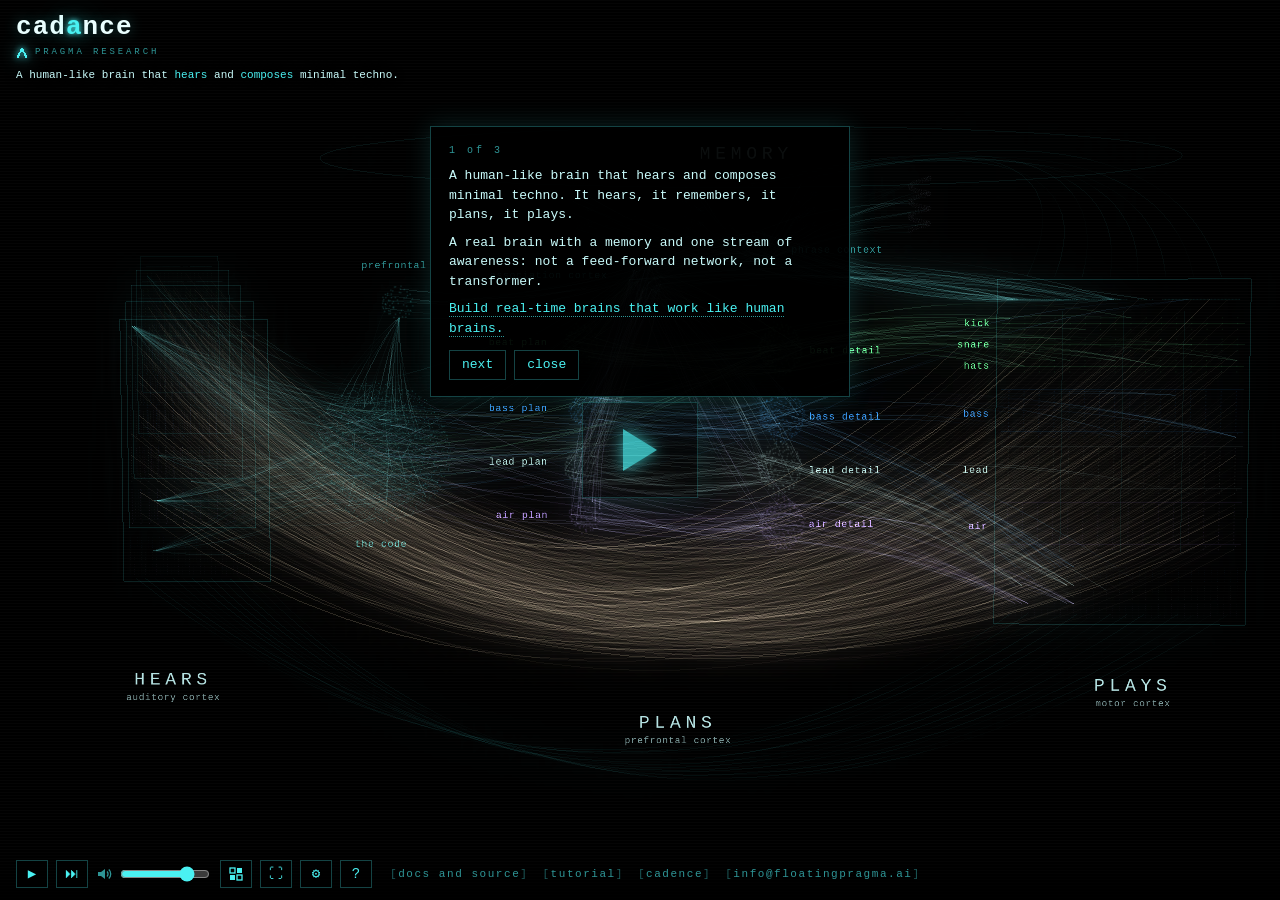
<file: index.html>
<!doctype html>
<html lang="en">
<head>
<meta charset="utf-8">
<meta name="viewport" content="width=device-width, initial-scale=1, viewport-fit=cover">
<title>Cadance: a human-like brain that hears and composes minimal techno | Cadence Neural Networks</title>
<meta name="description" content="Endless minimal techno from a human-like brain built with Cadence Neural Networks: it hears what it played, recalls earlier bars, plans the next bar and plays the instruments. Watch it think while it plays.">
<meta name="theme-color" content="#000000">
<meta name="color-scheme" content="dark">
<link rel="canonical" href="https://cadance.floatingpragma.ai/">
<meta property="og:type" content="website">
<meta property="og:site_name" content="Pragma Research">
<meta property="og:title" content="Cadance: a human-like brain that hears and composes minimal techno">
<meta property="og:description" content="Endless minimal techno from a human-like brain that hears what it played, recalls earlier bars, plans the next bar and plays the instruments. Watch it think while it plays.">
<meta property="og:url" content="https://cadance.floatingpragma.ai/">
<meta property="og:image" content="https://cadance.floatingpragma.ai/og.png?v=2">
<meta property="og:image:width" content="1200">
<meta property="og:image:height" content="630">
<meta property="og:image:alt" content="The wiring of the Cadance brain in glowing lines on black, with its auditory cortex, prefrontal cortex, motor cortex and memory named, and the words: a human-like brain that hears and composes minimal techno.">
<meta name="twitter:card" content="summary_large_image">
<meta name="twitter:image" content="https://cadance.floatingpragma.ai/og.png?v=2">
<meta name="twitter:title" content="Cadance: a human-like brain that hears and composes minimal techno">
<meta name="twitter:description" content="Endless minimal techno from a human-like brain that hears what it played, recalls earlier bars, plans the next bar and plays the instruments. Watch it think while it plays.">
<link rel="icon" href="favicon.svg" type="image/svg+xml" sizes="any">
<!-- Google tags, as on floatingpragma.ai. Consent defaults come first; EEA, UK and CH start denied until the visitor chooses. -->
<script>
  window.dataLayer = window.dataLayer || [];
  function gtag(){dataLayer.push(arguments);}
  gtag('consent', 'default', { ad_storage: 'granted', ad_user_data: 'granted', ad_personalization: 'granted', analytics_storage: 'granted' });
  gtag('consent', 'default', { ad_storage: 'denied', ad_user_data: 'denied', ad_personalization: 'denied', analytics_storage: 'denied', wait_for_update: 500, region: ['AT', 'BE', 'BG', 'HR', 'CY', 'CZ', 'DK', 'EE', 'FI', 'FR', 'DE', 'GR', 'HU', 'IE', 'IT', 'LV', 'LT', 'LU', 'MT', 'NL', 'PL', 'PT', 'RO', 'SK', 'SI', 'ES', 'SE', 'IS', 'LI', 'NO', 'GB', 'CH'] });
  try {
    var fpc = localStorage.getItem('fp_consent');
    if (fpc) { var g = fpc === 'granted' ? 'granted' : 'denied'; gtag('consent', 'update', { ad_storage: g, ad_user_data: g, ad_personalization: g, analytics_storage: g }); }
  } catch (e) {}
  gtag('js', new Date());
  gtag('config', 'G-HLGH209WMG', { cookie_domain: 'floatingpragma.ai' });
</script>
<script async src="https://www.googletagmanager.com/gtag/js?id=G-HLGH209WMG"></script>
<script src="assets/consent.js" defer></script>
<link rel="stylesheet" href="radio.css">
<script type="application/ld+json">{"@context": "https://schema.org", "@graph": [{"@type": "WebApplication", "@id": "https://cadance.floatingpragma.ai/#app", "name": "Cadance Radio", "alternateName": "Cadance", "url": "https://cadance.floatingpragma.ai/", "description": "Endless minimal techno composed bar by bar by a human-like brain built with Cadence Neural Networks: it hears what it played, recalls earlier bars, plans the next bar and plays the instruments.", "applicationCategory": "MultimediaApplication", "operatingSystem": "Any web browser", "isAccessibleForFree": true, "isBasedOn": {"@id": "https://cadence.floatingpragma.ai/#cadence"}, "about": {"@id": "https://cadence.floatingpragma.ai/#cadence"}, "publisher": {"@id": "https://floatingpragma.ai/#org"}, "sameAs": ["https://github.com/muellerberndt/cadance-minimal"]}, {"@type": "Organization", "@id": "https://floatingpragma.ai/#org", "name": "Pragma Research", "url": "https://floatingpragma.ai/", "email": "info@floatingpragma.ai", "logo": "https://floatingpragma.ai/apple-touch-icon.png", "brand": [{"@type": "Brand", "name": "Observer Patch Holography", "alternateName": "OPH"}, {"@type": "Brand", "name": "Cadence Neural Networks", "alternateName": "Cadence"}]}, {"@type": "SoftwareSourceCode", "@id": "https://cadence.floatingpragma.ai/#cadence", "name": "Cadence Neural Networks", "alternateName": ["Cadence", "cadence-net"], "description": "Cadence Neural Networks is an open-source Python library by Pragma Research for biologically inspired brains that learn while they live: real-time networks with a memory and one continuous state that settle to equilibrium and learn locally at every synapse, with no backpropagation.", "url": "https://cadence.floatingpragma.ai/", "codeRepository": "https://github.com/muellerberndt/cadence", "programmingLanguage": "Python", "license": "https://www.gnu.org/licenses/gpl-3.0.html", "creator": {"@id": "https://floatingpragma.ai/#org"}, "sameAs": ["https://github.com/muellerberndt/cadence", "https://pypi.org/project/cadence-net/", "https://philpapers.org/rec/MUECAP-2"]}]}</script>
</head>
<body>
<main id="stage">
  <canvas id="viz" aria-label="the visuals"></canvas>
  <canvas id="hero" aria-label="the brain: what it hears, plans and plays, and its memory"></canvas>
  <section id="devices" hidden aria-label="the devices of the track in front">
    <canvas id="devCanvas" aria-label="the drum machine and the three synth voices, playing the bar that sounds"></canvas>
  </section>
  <canvas id="djv" hidden aria-label="the Auto DJ's decks"></canvas>
  <canvas id="mixv" hidden aria-label="the Auto DJ at work: three decks, their tracks and their controls"></canvas>
  <canvas id="scrv" hidden aria-label="the OPH screen"></canvas>
  <div class="scan" aria-hidden="true"></div>

  <header class="brand">
    <div class="word">cad<span class="a">a</span>nce</div>
    <a class="by" href="https://floatingpragma.ai/" target="_blank" rel="noopener"><svg class="mark" viewBox="-1 -1 17 16" aria-hidden="true"><use href="#caret"/></svg>PRAGMA RESEARCH</a>
    <p class="claim">A human-like brain that <em>hears</em> and <em>composes</em> minimal techno.</p>
  </header>

  <div id="bigPlay"><button id="bigPlayB" aria-label="play"><span class="tri" aria-hidden="true"></span></button></div>

  <footer id="bar">
    <div class="controls">
      <button id="playB" class="ic" aria-label="play" title="play / pause (space)">&#9654;</button>
      <button id="nextB" class="ic" aria-label="next track" title="next track (n)">&#9197;</button>
      <label class="vol" title="volume"><svg viewBox="0 0 16 16" aria-hidden="true"><path d="M2 6h3l4-3v10l-4-3H2z"/><path class="w" d="M11 5.5a3.5 3.5 0 0 1 0 5M12.8 3.6a6 6 0 0 1 0 8.8"/></svg><input id="volume" type="range" min="0" max="1" step="0.01" aria-label="volume"></label>
      <button id="visB" class="ic" aria-label="visuals (m: next)" aria-haspopup="true" aria-expanded="false" title="visuals (m: next)"><svg viewBox="0 0 16 16" aria-hidden="true"><rect class="w" x="2" y="2" width="5" height="5"/><rect x="9" y="2" width="5" height="5"/><rect x="2" y="9" width="5" height="5"/><rect class="w" x="9" y="9" width="5" height="5"/></svg></button>
      <button id="fullB" class="ic" aria-label="full screen" title="full screen (f)">&#9974;</button>
      <button id="gearB" class="ic" aria-label="settings" title="settings">&#9881;</button>
      <button id="helpB" class="ic" aria-label="what you are looking at" title="what you are looking at">?</button>
    </div>
    <nav class="links" aria-label="links">
      <a href="https://github.com/muellerberndt/cadance-minimal" target="_blank" rel="noopener">docs and source</a>
      <a href="https://github.com/muellerberndt/cadence/blob/main/docs/tutorials/minimal-techno.md" target="_blank" rel="noopener">tutorial</a>
      <a href="https://cadence.floatingpragma.ai/" target="_blank" rel="noopener">cadence</a>
      <a href="mailto:info@floatingpragma.ai">info@floatingpragma.ai</a>
    </nav>
  </footer>

  <section id="visuals" class="panel visuals" hidden aria-label="visuals">
    <div class="vgroup"><h3>brain</h3>
      <button data-view="brain"><svg viewBox="0 0 16 16" aria-hidden="true"><circle cx="3" cy="8" r="1.6"/><circle cx="8" cy="3.5" r="1.6"/><circle cx="8" cy="12.5" r="1.6"/><circle cx="13" cy="8" r="1.6"/><path class="w" d="M3 8 8 3.5 13 8 8 12.5zM8 3.5v9M3 8h10"/></svg><span>wired brain</span></button>
      <button data-view="mri"><svg viewBox="0 0 16 16" aria-hidden="true"><path class="w" d="M8 2.5c3.4 0 5.5 2.3 5.5 5.3S11.4 13.5 8 13.5 2.5 10.8 2.5 7.8 4.6 2.5 8 2.5zM8 2.5v11M5 6c1 .8 1 2.5 0 3.4M11 6c-1 .8-1 2.5 0 3.4"/></svg><span>MRI</span></button>
      <button data-view="connectome"><svg viewBox="0 0 16 16" aria-hidden="true"><circle cx="8" cy="8" r="1.8"/><circle cx="3" cy="4" r="1.1"/><circle cx="13" cy="4" r="1.1"/><circle cx="3" cy="12" r="1.1"/><circle cx="13" cy="12" r="1.1"/><circle cx="8" cy="2" r="1.1"/><path class="w" d="M8 8 3 4M8 8l5-4M8 8l-5 4M8 8l5 4M8 8V2M3 4l5-2 5 2M3 12l10-8"/></svg><span>connectome</span></button>
    </div>
    <div class="vgroup"><h3>instruments</h3>
      <button data-view="devices"><svg viewBox="0 0 16 16" aria-hidden="true"><path class="w" d="M2 3h12v10H2z"/><rect x="4" y="5" width="2" height="2"/><rect x="7" y="5" width="2" height="2"/><rect x="10" y="9" width="2" height="2"/><rect x="4" y="9" width="2" height="2"/></svg><span>devices</span></button>
      <button data-view="dj"><svg viewBox="0 0 16 16" aria-hidden="true"><path class="w" d="M4 2v12M8 2v12M12 2v12"/><rect x="2.5" y="9" width="3" height="2"/><rect x="6.5" y="4" width="3" height="2"/><rect x="10.5" y="7" width="3" height="2"/></svg><span>mixer</span></button>
    </div>
    <div class="vgroup"><h3>art</h3>
      <button data-view="amiga"><svg viewBox="0 0 16 16" aria-hidden="true"><path class="w" d="M1 11c2.3-3 4.7-3 7 0s4.7 3 7 0"/><path d="M3 2h2v5H3zM7 3h2v4H7zM11 1h2v6h-2z"/></svg><span>Amiga</span></button>
      <button data-view="screen" hidden><svg viewBox="0 0 16 16" aria-hidden="true"><path class="w" d="M8 1.5 13.6 4.8v6.4L8 14.5 2.4 11.2V4.8zM8 1.5v6.5M2.4 4.8 8 8l5.6-3.2M8 8v6.5"/></svg><span>OPH screen</span></button>
    </div>
  </section>

  <section id="settings" class="panel" hidden aria-label="settings">
    <h2>settings</h2>
    <p id="radioState" class="state"></p>
    <label for="apiUrl">Live brain (server URL)</label>
    <input id="apiUrl" type="url" spellcheck="false" autocomplete="off" placeholder="empty: the radio plays the stored tracks">
    <p class="help">A server that hosts the Cadance neural network composes live; this page connects to it. <a href="https://github.com/muellerberndt/cadance-minimal/blob/main/docs/running.md#a-live-composer-for-the-radio-site" target="_blank" rel="noopener">How to run one</a></p>
    <p class="help">A server on this computer: the browser asks once for access to the local network. A server on another machine: over https.</p>
    <p id="apiState" class="state"></p>
    <div class="row"><button id="apiSave">save</button><button id="apiClose">close</button></div>
    <nav class="links panel-links" aria-label="links">
      <a href="https://github.com/muellerberndt/cadance-minimal" target="_blank" rel="noopener">docs and source</a>
      <a href="https://github.com/muellerberndt/cadence/blob/main/docs/tutorials/minimal-techno.md" target="_blank" rel="noopener">tutorial</a>
      <a href="https://cadence.floatingpragma.ai/" target="_blank" rel="noopener">cadence</a>
      <a href="mailto:info@floatingpragma.ai">info@floatingpragma.ai</a>
    </nav>
  </section>

  <section id="tour" class="panel tour" hidden aria-live="polite" aria-label="tutorial">
    <p class="step"></p>
    <div class="body"></div>
    <div class="row"><button id="tourBack">back</button><button id="tourNext">next</button><button id="tourClose">close</button></div>
  </section>
  <div id="ring" hidden aria-hidden="true"></div>
</main>
<svg width="0" height="0" style="position:absolute" aria-hidden="true">
  <defs>
    <g id="caret" fill="currentColor" shape-rendering="crispEdges">
      <rect x="6" y="0" width="3" height="2"/>
      <rect x="5" y="2" width="5" height="2"/>
      <rect x="4" y="4" width="3" height="2"/><rect x="8" y="4" width="3" height="2"/>
      <rect x="3" y="6" width="3" height="2"/><rect x="9" y="6" width="3" height="2"/>
      <rect x="2" y="8" width="3" height="2"/><rect x="10" y="8" width="3" height="2"/>
      <rect x="1" y="10" width="3" height="2"/><rect x="11" y="10" width="3" height="2"/>
      <rect x="0" y="12" width="3" height="2"/><rect x="12" y="12" width="3" height="2"/>
    </g>
  </defs>
</svg>
<script src="radio.js"></script>
<script type="module" src="radio-app.js"></script>
</body>
</html>
</file>
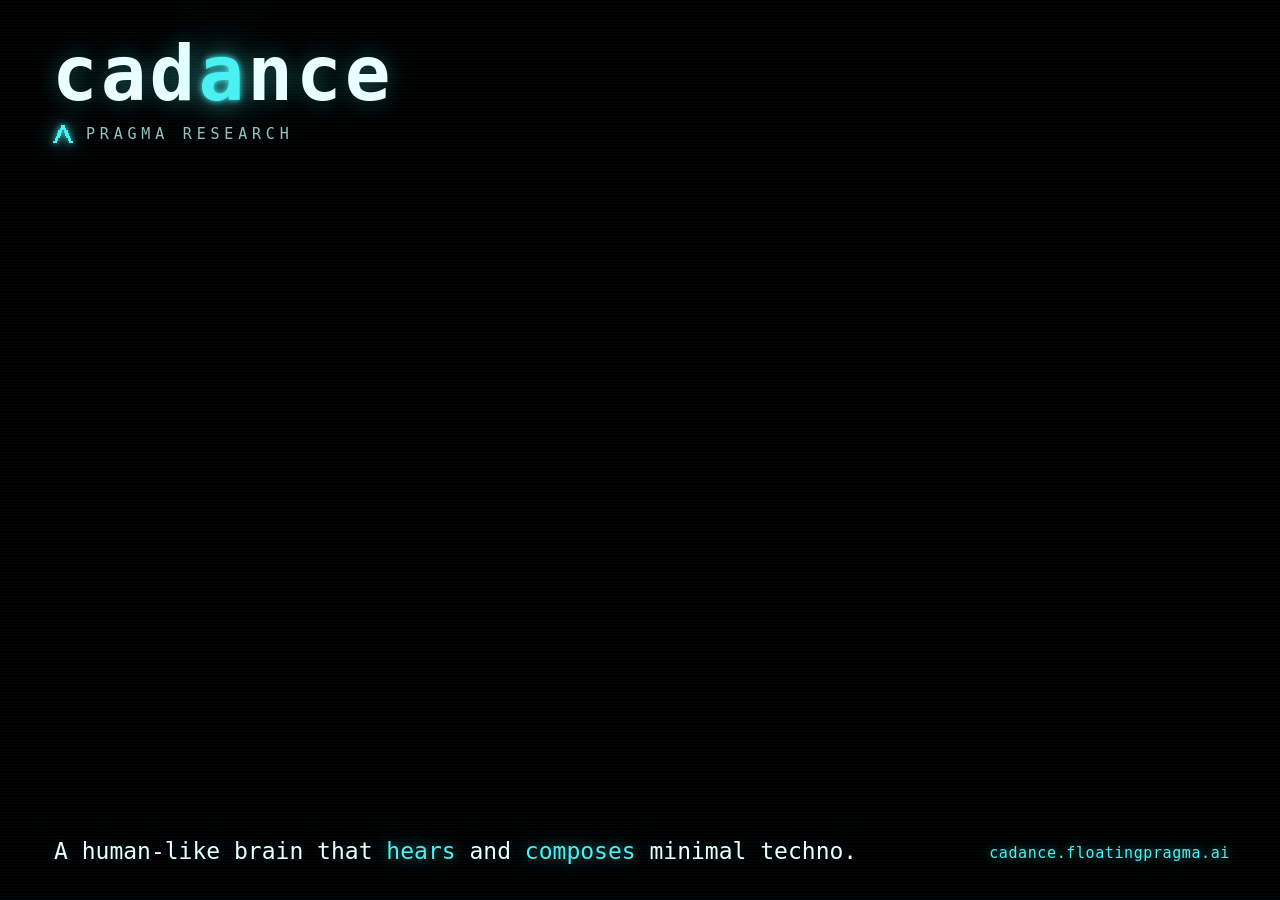
<file: site/brand/social-card.html>
<!doctype html>
<html><head><meta charset="utf-8">
<style>
  :root { --glow: #4af1f2; --glow-soft: rgba(74, 241, 242, .55); --ink: #eaffff; --dim: rgba(190, 250, 250, .78);
          --mono: ui-monospace, "SF Mono", "JetBrains Mono", Menlo, Consolas, monospace; }
  html, body { margin: 0; width: 1200px; height: 630px; background: #000; overflow: hidden; font-family: var(--mono); color: var(--ink); }
  #stage { position: absolute; left: 0; top: 0; width: 1200px; height: 704px; display: block; filter: brightness(1.12) saturate(1.08); }
  .shade { position: absolute; inset: 0; pointer-events: none; background:
      radial-gradient(520px 210px at 0% 0%, rgba(0,0,0,.92) 0%, rgba(0,0,0,.55) 55%, rgba(0,0,0,0) 100%),
      linear-gradient(0deg, rgba(0,0,0,.97) 0%, rgba(0,0,0,.88) 10%, rgba(0,0,0,0) 20%); }
  .scan { position: absolute; inset: 0; background: repeating-linear-gradient(0deg, rgba(74,241,242,.03) 0 1px, transparent 1px 3px); mix-blend-mode: screen; pointer-events: none; }
  .head { position: absolute; left: 52px; top: 36px; }
  .word { font-size: 76px; line-height: 1; font-weight: 600; letter-spacing: .04em; color: var(--ink); text-shadow: 0 0 22px rgba(74,241,242,.3); }
  .word .a { color: var(--glow); text-shadow: 0 0 6px var(--glow), 0 0 22px var(--glow-soft), 0 0 54px rgba(74,241,242,.45); }
  .by { display: flex; align-items: center; gap: 12px; margin-top: 12px; font-size: 15px; letter-spacing: .32em; color: var(--dim); }
  .mark { width: 22px; color: var(--glow); filter: drop-shadow(0 0 3px var(--glow)) drop-shadow(0 0 10px var(--glow-soft)); }
  .claim { position: absolute; left: 54px; bottom: 34px; font-size: 23px; line-height: 1.25; white-space: nowrap; font-weight: 500; color: var(--ink); text-shadow: 0 0 18px rgba(0,0,0,.9), 0 0 14px rgba(74,241,242,.25); }
  .claim em { font-style: normal; color: var(--glow); text-shadow: 0 0 14px var(--glow-soft); }
  .url { position: absolute; right: 50px; bottom: 38px; font-size: 15px; letter-spacing: .04em; color: var(--glow); text-shadow: 0 0 8px var(--glow-soft); }
  svg.lines { position: absolute; inset: 0; width: 1200px; height: 630px; pointer-events: none; overflow: visible; }
  svg.lines line { stroke: rgba(234,255,255,.8); stroke-width: 1.2; }
  svg.lines circle { fill: none; stroke: #eaffff; stroke-width: 1.6; filter: drop-shadow(0 0 4px var(--glow)); }
  .note { position: absolute; white-space: nowrap; }
  .note b { display: block; font-size: 21px; font-weight: 600; letter-spacing: .16em; color: var(--ink); text-shadow: 0 0 10px #000, 0 0 10px #000, 0 0 12px rgba(74,241,242,.5); }
  .note i { display: block; font-style: normal; font-size: 15.5px; letter-spacing: .06em; color: var(--dim); margin-top: 3px; text-shadow: 0 0 8px #000, 0 0 8px #000; }
  .note.r { text-align: right; }
</style></head>
<body>
<canvas id="stage"></canvas>
<div class="shade"></div><div class="scan"></div>
<svg class="lines" id="lines"></svg>
<div id="notes"></div>
<div class="head">
  <div class="word">cad<span class="a">a</span>nce</div>
  <div class="by"><svg class="mark" viewBox="-1 -1 17 16"><g fill="currentColor" shape-rendering="crispEdges"><rect x="6" y="0" width="3" height="2"/><rect x="5" y="2" width="5" height="2"/><rect x="4" y="4" width="3" height="2"/><rect x="8" y="4" width="3" height="2"/><rect x="3" y="6" width="3" height="2"/><rect x="9" y="6" width="3" height="2"/><rect x="2" y="8" width="3" height="2"/><rect x="10" y="8" width="3" height="2"/><rect x="1" y="10" width="3" height="2"/><rect x="11" y="10" width="3" height="2"/><rect x="0" y="12" width="3" height="2"/><rect x="12" y="12" width="3" height="2"/></g></svg>PRAGMA RESEARCH</div>
</div>
<div class="claim">A human-like brain that <em>hears</em> and <em>composes</em> minimal techno.</div>
<div class="url">cadance.floatingpragma.ai</div>
<script type="module">
// The social card (og.png, 1200 x 630): the wired scene of the brain stage at a held moment, with the cortices and
// the memory named. It draws a published track and the packed brain of the radio site, so any static server shows it:
//   python -m http.server 8803 --bind 127.0.0.1 --directory site      then /brand/social-card.html
//   ?bar=40.55 (the held moment)  &track=<url of a note file>  &brain=<url of a packed brain>  &plain=1 (no names)
// A screenshot of the page at 1200 x 630 is the card; window.__ready turns true when the picture stands.
import { BrainStage } from '../brainstage.js';
const STORE = 'https://cadance-radio.s3.amazonaws.com', SITE = 'https://cadance.floatingpragma.ai';
const q = new URLSearchParams(location.search);
const canvas = document.getElementById('stage');
const stage = new BrainStage(canvas, { calm: false });
window.stage = stage;
stage._drawLabels = (mvp) => { window.__mvp = Array.from(mvp); };          // the card names the regions itself
const first = async () => `${STORE}/${(await (await fetch(`${STORE}/tracks.json`)).json()).tracks[0].score}`;
const track = await (await fetch(q.get('track') || await first())).json();
const bars = track.bars, bpm = 145, barDur = 240 / bpm;
stage.setLayout(track.layout);
stage.setBrain(await (await fetch(q.get('brain') || `${SITE}/brain3d/brain.b3d`)).arrayBuffer());
stage.setScene('wired'); stage.from = null;
const target = +(q.get('bar') || 40.55), fake = { currentTime: 0 };
stage.setClock({ ctx: fake, bpm, barZeroTime: 0 });
const from = Math.max(0, Math.floor(target) - 130);
let at = -1;
const give = (t) => { const i = Math.floor(t / barDur + 1e-9); if (i !== at) { for (let k = Math.max(from, at + 1); k <= i; k++) stage.setBar(k, bars[k % bars.length]); at = i; } };
let frame = 0; const steps = 48, t0 = (target - 0.7) * barDur, t1 = target * barDur;
give(t0); fake.currentTime = t0; stage.start();
const W = canvas.clientWidth, H = canvas.clientHeight;
const project = ([x, y, z]) => { const m = window.__mvp; const cw = m[3] * x + m[7] * y + m[11] * z + m[15];
  return [((m[0] * x + m[4] * y + m[8] * z + m[12]) / cw * 0.5 + 0.5) * W, (0.5 - (m[1] * x + m[5] * y + m[9] * z + m[13]) / cw * 0.5) * H]; };
function annotate() {
  if (q.get('plain') === '1' || !window.__mvp) return;
  const c = stage.geo.centre, He = stage.HEAR, Pl = stage.PLAY, rg = stage.ringGeo;
  const lanes = ['beat', 'bass', 'lead', 'air'].map((k) => c[k + '_plan']).filter(Boolean);
  const mid = lanes.length ? lanes.reduce((a, p) => [a[0] + p[0] / lanes.length, a[1] + p[1] / lanes.length, 0], [0, 0, 0]) : [0, 0, 0];
  window.__anchors = { ear: project([He.x + He.w * 0.5, He.y + He.h * 0.5, 0]), pre: c.prefrontal && project(c.prefrontal), co: c.association && project(c.association),
    motor: project([Pl.x + Pl.w * 0.5, Pl.y + Pl.h * 0.5, 0]), ring: project(rg.c), lanes: project(mid), code: c.code && project(c.code) };
  const N = JSON.parse(q.get('notes') || 'null') || window.NOTES;
  const svg = document.getElementById('lines'), box = document.getElementById('notes');
  for (const n of N) {
    const a = window.__anchors[n.at]; if (!a) continue;
    const ax = a[0] + (n.ax || 0), ay = a[1] + (n.ay || 0), x = n.x, y = n.y;
    const d = document.createElement('div'); d.className = 'note' + (n.right ? ' r' : '');
    d.innerHTML = `<b>${n.t}</b><i>${n.s}</i>`;
    box.appendChild(d);
    const w = d.offsetWidth, h = d.offsetHeight;
    d.style.left = (n.right ? x - w : x) + 'px'; d.style.top = y + 'px';
    const lx = n.lx != null ? n.lx : (n.right ? x - w / 2 : x + w / 2), ly = n.ly != null ? n.ly : (ay > y ? y + h + 6 : y - 6);
    const dx = ax - lx, dy = ay - ly, len = Math.hypot(dx, dy) || 1, r = 6;
    svg.insertAdjacentHTML('beforeend', `<line x1="${lx}" y1="${ly}" x2="${ax - dx / len * r}" y2="${ay - dy / len * r}"/><circle cx="${ax}" cy="${ay}" r="${r}"/>`);
  }
}
const step = () => {
  frame++; const t = t0 + (t1 - t0) * Math.min(1, frame / steps);
  give(t); fake.currentTime = t;
  if (frame < steps + 6) requestAnimationFrame(step); else { annotate(); window.__ready = true; }
};
requestAnimationFrame(step);
</script>
<script>
// where each name stands on the card (px) and which place of the brain it points at
window.NOTES = [
  { at: 'ear', t: 'AUDITORY CORTEX', s: 'hears what it played', x: 44, y: 496, ay: 40 },
  { at: 'pre', t: 'PREFRONTAL CORTEX', s: 'plans the next bar', x: 300, y: 172 },
  { at: 'ring', t: 'MEMORY', s: 'recalls earlier bars', x: 830, y: 34 },
  { at: 'motor', t: 'MOTOR CORTEX', s: 'plays the instruments', x: 1156, y: 496, right: true, ay: 60 },
];
</script>
</body></html>
</file>
<file: radio.css>
/* Cadance Radio in the Pragma Research theme (floatingpragma.ai, assets/stealth.css): black, the cyan glow, the
   mono font, bracketed links; the visuals are the show, so the only effect over them is a faint scanline. */
:root {
  --bg: #000;
  --glow: #4af1f2;
  --glow-soft: rgba(74, 241, 242, .55);
  --ink: #c9fbfb;
  --dim: rgba(74, 241, 242, .62);
  --faint: rgba(74, 241, 242, .28);
  --red: #ff2a6d;
  --blue: #2a6dff;
  --mono: ui-monospace, "SF Mono", "JetBrains Mono", Menlo, Consolas, "Liberation Mono", monospace;
}
* { box-sizing: border-box; }
html, body { margin: 0; height: 100%; background: var(--bg); color: var(--ink); font: 13px/1.5 var(--mono); overflow: hidden; }
a { color: var(--glow); text-decoration: none; }
button, select, input { font: inherit; color: var(--ink); }
#stage { position: fixed; inset: 0; }
#viz, #hero, #djv, #mixv, #scrv { position: absolute; inset: 0; width: 100%; height: 100%; display: block; }
#hero, #djv, #mixv, #scrv { background: var(--bg); }
#viz[hidden], #hero[hidden], #djv[hidden], #mixv[hidden], #scrv[hidden], #devices[hidden], .scan[hidden] { display: none; }
.scan { position: fixed; inset: 0; pointer-events: none; z-index: 2;
  background: repeating-linear-gradient(to bottom, rgba(255, 255, 255, .02) 0 1px, transparent 1px 3px); }

/* the header: the wordmark as on the social card (site/brand/social-card.html), the caret with PRAGMA RESEARCH, the claim */
.brand { position: fixed; top: 14px; left: 16px; z-index: 4; pointer-events: auto; }
.word { font-size: 26px; line-height: 1; font-weight: 600; letter-spacing: .04em; color: #eaffff; text-shadow: 0 0 14px rgba(74, 241, 242, .3); }
.word .a { color: var(--glow); text-shadow: 0 0 5px var(--glow), 0 0 16px var(--glow-soft), 0 0 34px rgba(74, 241, 242, .45); }
.by { display: flex; align-items: center; gap: 7px; margin-top: 6px; font-size: 9px; letter-spacing: .32em; color: var(--dim); }
.by:hover, .by:focus-visible { color: var(--glow); }
.mark { width: 12px; color: var(--glow); filter: drop-shadow(0 0 3px var(--glow)) drop-shadow(0 0 8px var(--glow-soft)); }
.claim { margin: 8px 0 0; max-width: min(420px, calc(100vw - 32px)); font-size: 11px; line-height: 1.4; color: var(--ink); text-shadow: 0 0 12px rgba(0, 0, 0, .9); }
.claim em { font-style: normal; color: var(--glow); }

/* the large play button before the first click */
#bigPlay { position: fixed; inset: 0; z-index: 5; display: grid; place-items: center; pointer-events: none; }
#bigPlay[hidden] { display: none; }
#bigPlayB { pointer-events: auto; display: flex; flex-direction: column; align-items: center; gap: 14px; padding: 26px 40px; cursor: pointer;
  background: rgba(0, 0, 0, .55); border: 1px solid var(--faint); box-shadow: 0 0 28px rgba(74, 241, 242, .15); color: var(--glow); }
#bigPlayB .tri { width: 0; height: 0; border-left: 34px solid var(--glow); border-top: 21px solid transparent; border-bottom: 21px solid transparent;
  filter: drop-shadow(0 0 8px var(--glow)); }
#bigPlayB:hover, #bigPlayB:focus-visible { border-color: var(--glow); box-shadow: 0 0 34px rgba(74, 241, 242, .3); }
#bigPlayB[disabled] { cursor: default; opacity: .7; }

/* the bar: controls and links */
#bar { position: fixed; left: 0; right: 0; bottom: 0; z-index: 4; padding: 10px 16px 12px; display: flex; flex-wrap: wrap; align-items: center; gap: 8px 18px;
  background: linear-gradient(to top, rgba(0, 0, 0, .82), rgba(0, 0, 0, 0)); }
.controls { display: flex; align-items: center; gap: 8px; }
.ic { width: 32px; height: 28px; padding: 0; display: grid; place-items: center; cursor: pointer; background: rgba(0, 0, 0, .6);
  border: 1px solid var(--faint); color: var(--glow); font-size: 14px; }
.ic:hover, .ic:focus-visible { border-color: var(--glow); text-shadow: 0 0 8px var(--glow); }
.vol { display: flex; align-items: center; gap: 6px; color: var(--dim); font-size: 11px; letter-spacing: .12em; }
.vol input { width: 90px; accent-color: var(--glow); }
.links { display: flex; gap: 14px; font-size: 11px; letter-spacing: .14em; text-transform: lowercase; }
.links a { color: var(--dim); transition: color .15s, text-shadow .15s; }
.links a::before { content: "["; opacity: .6; }
.links a::after { content: "]"; opacity: .6; }
.links a:hover, .links a:focus-visible { color: var(--glow); text-shadow: 0 0 8px var(--glow); }

/* the settings panel and the tutorial cards */
.panel { position: fixed; z-index: 8; width: min(420px, calc(100% - 32px)); padding: 16px 18px; background: rgba(0, 0, 0, .94);
  border: 1px solid var(--faint); box-shadow: 0 0 24px rgba(74, 241, 242, .14); color: var(--ink); }
.panel[hidden] { display: none; }
#settings { right: 16px; bottom: 96px; }
.panel h2 { margin: 0 0 10px; font-size: 12px; font-weight: 400; letter-spacing: .3em; color: var(--glow); text-transform: lowercase; }
.panel label { display: block; font-size: 12px; margin-bottom: 6px; }
.panel input { width: 100%; background: #000; border: 1px solid var(--faint); padding: 6px 8px; }
.panel input:focus { outline: none; border-color: var(--glow); box-shadow: 0 0 8px rgba(74, 241, 242, .3); }
.panel .help, .panel .state { font-size: 11px; color: var(--dim); margin: 8px 0 0; }
.panel .state:empty { display: none; }
.panel a { color: var(--glow); border-bottom: 1px dotted var(--dim); }
.panel .row { display: flex; flex-wrap: wrap; gap: 8px; margin-top: 12px; }
.panel button { background: #000; border: 1px solid var(--faint); padding: 4px 12px; cursor: pointer; color: var(--glow); }
.panel button:hover, .panel button:focus-visible { border-color: var(--glow); text-shadow: 0 0 8px var(--glow); }
.panel button.go { border-color: var(--glow); }
.tour { left: 50%; top: 14%; transform: translateX(-50%); }
.toggles label { display: block; margin-top: 8px; font-size: 12px; } .toggles input { width: auto; margin-right: 6px; accent-color: var(--glow); }
.tour .step { margin: 0 0 8px; font-size: 10px; letter-spacing: .3em; color: var(--dim); }
.tour .body p { margin: 0 0 8px; }
#ring { position: fixed; z-index: 7; pointer-events: none; border: 1px solid var(--glow); box-shadow: 0 0 0 4px rgba(74, 241, 242, .18), 0 0 22px rgba(74, 241, 242, .5); }
#ring[hidden] { display: none; }
.ring2 { position: fixed; z-index: 7; pointer-events: none; border: 1px solid var(--glow); box-shadow: 0 0 0 4px rgba(74, 241, 242, .18), 0 0 22px rgba(74, 241, 242, .5); }

/* the consent bar (assets/consent.js), as on the main site */
.consent { position: fixed; left: 50%; bottom: 16px; z-index: 9; transform: translateX(-50%); width: min(560px, calc(100% - 32px)); display: flex;
  align-items: center; justify-content: space-between; gap: 12px 20px; flex-wrap: wrap; padding: 12px 16px; font-size: .72rem; line-height: 1.6;
  letter-spacing: .06em; color: rgba(201, 251, 251, .8); background: rgba(0, 0, 0, .92); border: 1px solid rgba(74, 241, 242, .28);
  box-shadow: 0 0 24px rgba(74, 241, 242, .12); }
.consent p { margin: 0; }
.consent p a { color: var(--glow); border-bottom: 1px dotted var(--dim); }
.consent .links a { color: var(--glow); }

/* a phone: one row of icons (the volume is the phone's own, the links are in the settings), so the bar stays low */
@media (max-width: 640px) {
  #bar { padding: 8px 10px 10px; gap: 6px; }
  #bar .links { display: none; }
  .links { width: 100%; flex-wrap: wrap; row-gap: 6px; }
  .controls { gap: 4px; }
  .ic { width: 28px; height: 28px; }
  .vol { display: none; }
}
.panel-links { margin-top: 14px; }
@media (min-width: 641px) { .panel-links { display: none; } }
/* over the devices, which scroll under it, the bar is solid */
body[data-view="devices"] #bar { background: rgba(0, 0, 0, .94); }
@media (prefers-reduced-motion: reduce) {
  .scan { display: none; }
  * { transition: none !important; animation: none !important; }
}

/* the devices view (devices.js): a canvas as tall as its devices, in a view that scrolls */
#devices { position: absolute; inset: 0; z-index: 1; overflow: auto; padding: 108px 16px 120px; background: var(--bg); }
#devices .devhead { max-width: 1100px; margin: 0 auto 8px; font-size: 12px; color: var(--dim); }
#devNote { color: var(--red); }
#devCanvas { display: block; width: 100%; max-width: 1100px; margin: 0 auto; }
@media (max-width: 760px) { #devices { padding: 116px 12px 72px; } }

/* the controls are icons; the visuals button lit while its menu is open */
.ic svg, .vol svg { width: 16px; height: 16px; fill: currentColor; }
.ic svg .w, .vol svg .w { fill: none; stroke: currentColor; stroke-width: 1.3; }
.vol svg { color: var(--dim); }
.ic[aria-expanded="true"] { border-color: var(--glow); color: #e8ffff; box-shadow: 0 0 10px rgba(74, 241, 242, .35); }

/* the visuals menu: three groups of views above the bar (a sheet across the bottom on a phone) */
.visuals { left: 16px; bottom: 64px; width: min(560px, calc(100% - 32px)); display: grid; grid-template-columns: repeat(3, minmax(0, 1fr)); gap: 10px 18px; }
.visuals[hidden] { display: none; }
.visuals h3 { margin: 0 0 8px; font-size: 10px; font-weight: 400; letter-spacing: .3em; color: var(--dim); text-transform: lowercase; }
.visuals button { display: flex; align-items: center; gap: 10px; width: 100%; margin: 0 0 6px; padding: 6px 10px; text-align: left; font-size: 12px; color: var(--ink); }
.visuals button[hidden] { display: none; }
.visuals button svg { width: 16px; height: 16px; flex: none; fill: var(--glow); }
.visuals button svg .w { fill: none; stroke: var(--glow); stroke-width: 1.3; }
.visuals button[aria-current="true"] { border-color: var(--glow); color: #e8ffff; box-shadow: 0 0 10px rgba(74, 241, 242, .3); }
@media (max-width: 640px) {
  .visuals { left: 0; right: 0; bottom: 46px; width: auto; grid-template-columns: 1fr; gap: 4px; padding: 14px 16px 16px; border-left: 0; border-right: 0; }
  .visuals .vgroup { display: grid; grid-template-columns: repeat(3, minmax(0, 1fr)); gap: 6px; }
  .visuals h3 { grid-column: 1 / -1; margin: 6px 0 0; }
  .visuals button { margin: 0; padding: 8px 6px; flex-direction: column; gap: 4px; font-size: 11px; text-align: center; }
}
</file>
